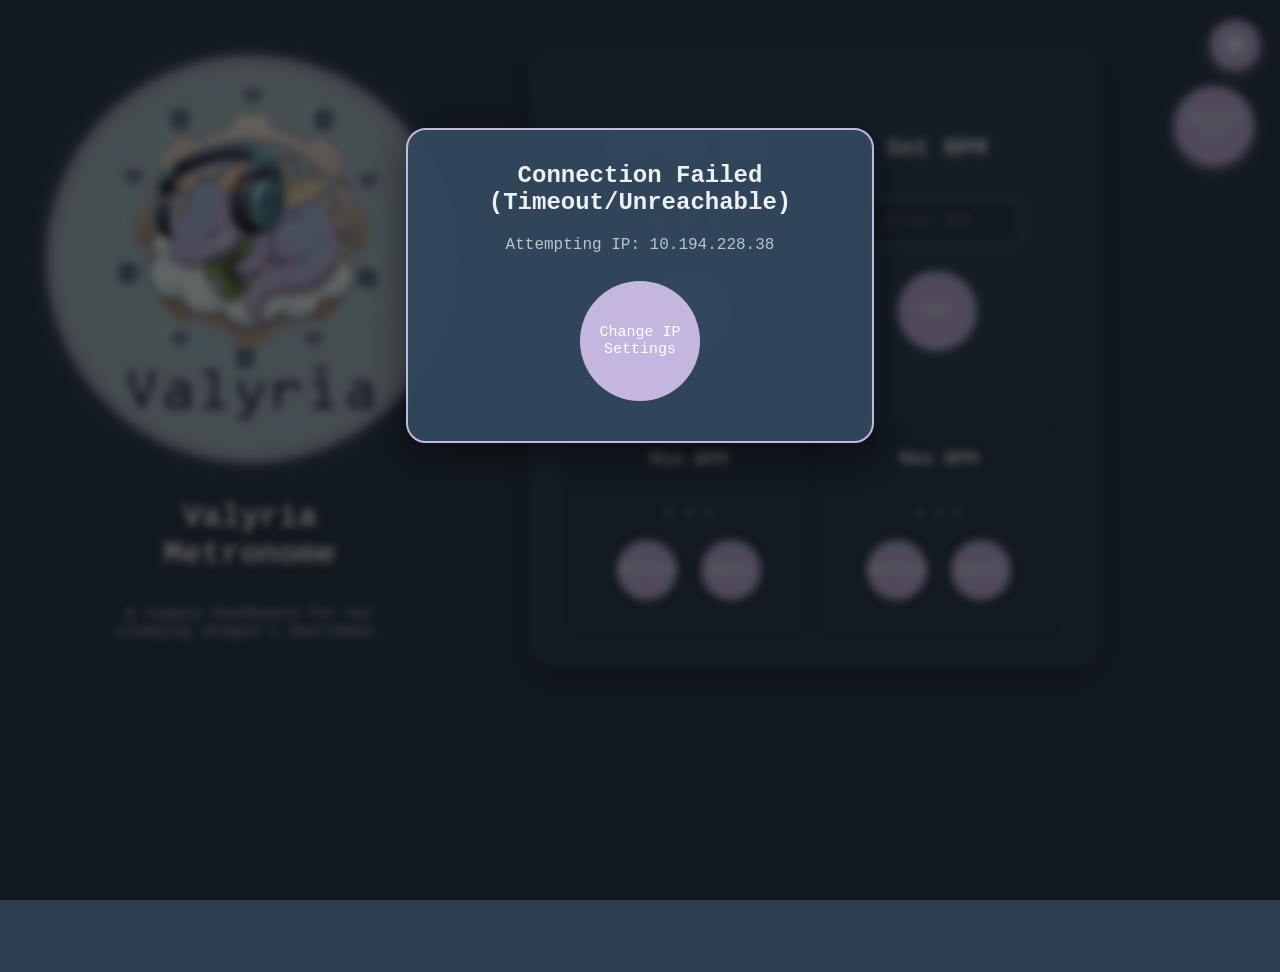
<file: gui/index.html>
<!DOCTYPE html>
<html lang="en">
    <head>
        <title>Valyria Metronome</title>
        <link rel = "stylesheet" type="text/css" href="style.css">
        <link rel="stylesheet" href="https://cdnjs.cloudflare.com/ajax/libs/font-awesome/6.4.0/css/all.min.css">

    </head>
    <body>
    <!-- CONNECTION MODAL -->
    <div id="connection-modal" class="modal" style="display: block;">
        <div class="modal-content" style="text-align: center;">
            <h2 id="connection-status">Connecting to Metronome...</h2>
            <p id="connection-ip-display" style="margin-bottom: 20px;">IP: ...</p>
            <button onclick="openSettingsFromOverlay()" style="width: 120px; height: 120px; font-size: 15px; border-radius: 50%; white-space: normal;">Change IP Settings</button>
        </div>
    </div>

    <div class="layout-container" id="main-content">

        <!-- SETTINGS BUTTON -->
        <div class="settings-btn" onclick="toggleSettings()">
            <i class="fas fa-cog"></i>
        </div>

        <!-- REFRESH ALL BUTTON -->
        <button class="refresh-all-btn" onclick="refreshAll()">Refresh All</button>

        <!-- SETTINGS MODAL -->
        <div id="settings-modal" class="modal">
            <div class="modal-content">
                <span class="close" onclick="toggleSettings()">&times;</span>
                <h2>Server Settings</h2>
                <div class="settings-form">
                    <label for="server-url">Server IP Address:</label>
                    <input type="text" id="server-url" placeholder="10.194.228.38">
                    <button onclick="saveIp()">Save IP</button>
                    <button onclick="resetIp()" class="secondary-btn">Reset to Default</button>
                </div>
            </div>
        </div>

        <!-- LEFT COLUMN -->
        <div class="left-column">
            <div id="logo-container"></div>
            <h1>Valyria Metronome</h1>
            <p>A simple dashboard for our sleeping dragon's heartbeat.</p>
        </div>

        <!-- RIGHT COLUMN -->
        <div class="right-column">
            <div class="container">
                <div class="stats">
                    <div class="control-group">
                        <h2>Current BPM</h2>
                        <div id="current-bpm" class="bpm-display">...</div>
                        <button onclick="getBpm()">Refresh</button>
                    </div>

                    <div class="control-group">
                        <h2>Set BPM</h2><br/>
                        <input type="number" id="bpm-input" placeholder="Enter BPM"><br/><br/>
                        <button onclick="setBpm()">Set</button>
                    </div>
                </div>
                <div class="stats">
                    
                    <div class="stat">
                        <h3>Min BPM</h3>
                        <div id="min-bpm" class="stat-value">...</div>
                        <button onclick="getMinBpm()">Refresh</button>
                        <button onclick="resetMinBpm()">Reset</button>
                    </div>

                    <div class="stat">
                        <h3>Max BPM</h3>
                        <div id="max-bpm" class="stat-value">...</div>
                        <button onclick="getMaxBpm()">Refresh</button>
                        <button onclick="resetMaxBpm()">Reset</button>
                    </div>
                </div>
            </div>
        </div>

    </div>

    <script src="metronome.js"></script>
    <script>
        function openSettingsFromOverlay() {
            document.getElementById('connection-modal').style.display = 'none';
            toggleSettings();
        }

        function toggleSettings() {
            const modal = document.getElementById('settings-modal');
            modal.style.display = modal.style.display === 'block' ? 'none' : 'block';
        }

        function saveIp() {
            const ip = document.getElementById('server-url').value.trim();
            if (!ip) {
                alert('Please enter a valid IP address');
                return;
            }
            
            updateIp(ip);
            toggleSettings();
        }

        function resetIp() {
            const defaultIp = '10.194.228.38';
            document.getElementById('server-url').value = defaultIp;
            updateIp(defaultIp);
        }

        // Load saved IP on page load
        window.addEventListener('DOMContentLoaded', () => {
            const savedIp = localStorage.getItem('metronome-server-ip');
            const displayIp = savedIp || '10.194.228.38';
            document.getElementById('server-url').value = displayIp;
        });

        // Close modal when clicking outside
        window.onclick = (event) => {
            const modal = document.getElementById('settings-modal');
            if (event.target === modal) {
                modal.style.display = 'none';
            }
        };
    </script>
</body>
</html>
</file>
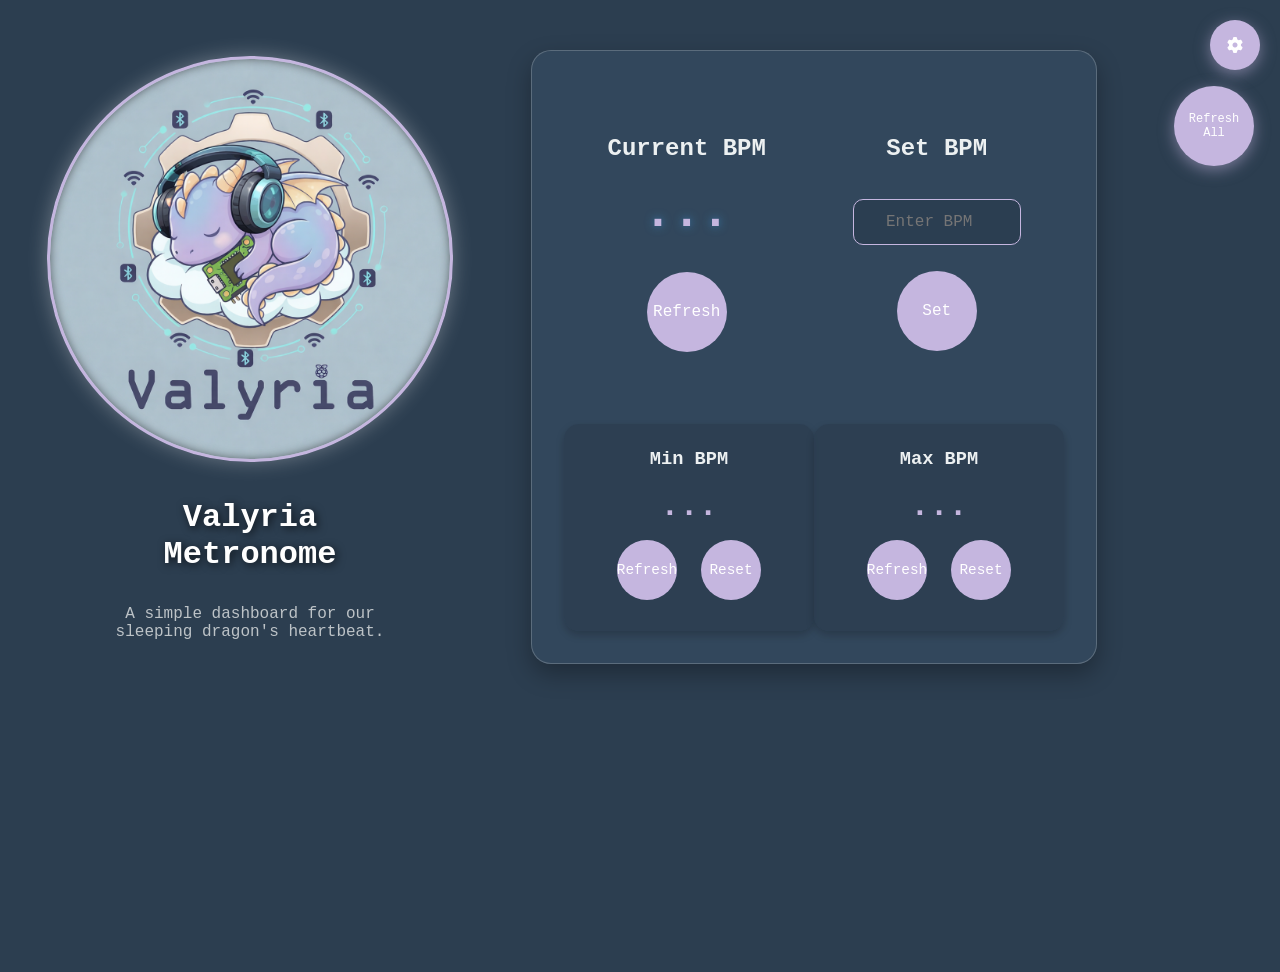
<file: gui/ValyriaMetronome.html>
<!DOCTYPE html>
<html lang="en">
    <head>
        <title>Valyria Metronome</title>
        <link rel = "stylesheet" type="text/css" href="style.css">
        <link rel="stylesheet" href="https://cdnjs.cloudflare.com/ajax/libs/font-awesome/6.4.0/css/all.min.css">

    </head>
    <body>
    <div class="layout-container">

        <!-- SETTINGS BUTTON -->
        <div class="settings-btn" onclick="toggleSettings()">
            <i class="fas fa-cog"></i>
        </div>

        <!-- REFRESH ALL BUTTON -->
        <button class="refresh-all-btn" onclick="refreshAll()">Refresh All</button>

        <!-- SETTINGS MODAL -->
        <div id="settings-modal" class="modal">
            <div class="modal-content">
                <span class="close" onclick="toggleSettings()">&times;</span>
                <h2>Server Settings</h2>
                <div class="settings-form">
                    <label for="server-url">Server URL:</label>
                    <input type="text" id="server-url" placeholder="http://10.194.228.38:8080">
                    <button onclick="saveUrl()">Save</button>
                    <button onclick="resetUrl()" class="secondary-btn">Reset to Default</button>
                </div>
            </div>
        </div>

        <!-- LEFT COLUMN -->
        <div class="left-column">
            <div id="logo-container"></div>
            <h1>Valyria Metronome</h1>
            <p>A simple dashboard for our sleeping dragon's heartbeat.</p>
        </div>

        <!-- RIGHT COLUMN -->
        <div class="right-column">
            <div class="container">
                <div class="stats">
                    <div class="control-group">
                        <h2>Current BPM</h2>
                        <div id="current-bpm" class="bpm-display">...</div>
                        <button onclick="getBpm()">Refresh</button>
                    </div>

                    <div class="control-group">
                        <h2>Set BPM</h2><br/>
                        <input type="number" id="bpm-input" placeholder="Enter BPM"><br/><br/>
                        <button onclick="setBpm()">Set</button>
                    </div>
                </div>
                <div class="stats">
                    
                    <div class="stat">
                        <h3>Min BPM</h3>
                        <div id="min-bpm" class="stat-value">...</div>
                        <button onclick="getMinBpm()">Refresh</button>
                        <button onclick="resetMinBpm()">Reset</button>
                    </div>

                    <div class="stat">
                        <h3>Max BPM</h3>
                        <div id="max-bpm" class="stat-value">...</div>
                        <button onclick="getMaxBpm()">Refresh</button>
                        <button onclick="resetMaxBpm()">Reset</button>
                    </div>
                </div>
            </div>
        </div>

    </div>

    <script src="metronome.js"></script>
    <script>
        function toggleSettings() {
            const modal = document.getElementById('settings-modal');
            modal.style.display = modal.style.display === 'block' ? 'none' : 'block';
        }

        function saveUrl() {
            const url = document.getElementById('server-url').value.trim();
            if (!url) {
                alert('Please enter a valid URL');
                return;
            }
            localStorage.setItem('metronome-server-url', url);
            updateBaseUrl(url);
            alert('URL saved successfully!');
            toggleSettings();
            location.reload(); // Reload to apply new URL
        }

        function resetUrl() {
            localStorage.removeItem('metronome-server-url');
            updateBaseUrl('http://10.194.228.38:8080');
            document.getElementById('server-url').value = 'http://10.194.228.38:8080';
            alert('URL reset to default');
            location.reload();
        }

        // Load saved URL on page load
        window.addEventListener('DOMContentLoaded', () => {
            const savedUrl = localStorage.getItem('metronome-server-url');
            const displayUrl = savedUrl || 'http://10.194.228.38:8080';
            document.getElementById('server-url').value = displayUrl;
        });

        // Close modal when clicking outside
        window.onclick = (event) => {
            const modal = document.getElementById('settings-modal');
            if (event.target === modal) {
                modal.style.display = 'none';
            }
        };
    </script>
</body>
</html>
</file>
<file: gui/style.css>
html {
    width: 100%;
    height: 100%;
}
@import url('https://fonts.googleapis.com/css2?family=Share+Tech+Mono&display=swap');

body {
    font-family: 'Share Tech Mono', monospace;
    background-color: #2c3e50; /* Dark blue-gray background */
    color: #ecf0f1;
    text-align: center;
    padding: 2em;
    display: flex;
    flex-direction: column;
    align-items: center;
    justify-content: flex-start; /* Align to the top */
    min-height: 100vh;
    overflow-y: auto; /* Allow vertical scroll */
    overflow-x: hidden; /* Hide horizontal overflow */
}

#logo-container {
    width: 400px;
    height: 400px;
    border-radius: 50%;
    background-image: url('Valyria_logo_plus_cuffie.png');
    background-size: cover;
    background-position: center;
    box-shadow: 0 0 20px rgba(255, 255, 255, 0.3), inset 0 0 10px rgba(0,0,0,0.5);
    border: 3px solid #c5b6df;
    margin-bottom: 1em;
    margin-top: 1em;
}

h1 {
    color: #ffffff;
    text-shadow: 2px 2px 8px rgba(0,0,0,0.7);
    margin-bottom: 0.5em;
}

p {
    color: #bdc3c7;
    margin-bottom: 2em;
}

.container {
    background-color: rgba(52, 73, 94, 0.85); /* Semi-transparent dark container */
    padding: 2em;
    border-radius: 20px;
    box-shadow: 0 10px 25px rgba(0,0,0,0.3);
    max-width: 500px;
    width: 90%;
    backdrop-filter: blur(8px);
    border: 1px solid rgba(255, 255, 255, 0.2);
}

.bpm-display {
    font-size: 3em;
    margin: 0.5em 0;
    color: #c5b6df; /* Bright blue for BPM */
    font-weight: bold;
    text-shadow: 0 0 10px rgba(52, 152, 219, 0.7);
}

.control-group {
    margin-bottom: 2em;
}

input[type="number"] {
    padding: 0.8em;
    font-size: 1em;
    font-family: 'Share Tech Mono', monospace;
    width: 140px;
    text-align: center;
    border: 1px solid #c5b6df;
    border-radius: 10px;
    background-color: rgba(44, 62, 80, 0.9);
    color: #ecf0f1;
}

@keyframes breathing {
    0% { box-shadow: 0 4px 15px rgba(173, 192, 203, 0.4); transform: scale(1); }
    50% { box-shadow: 0 4px 25px rgba(197, 182, 223, 0.8); transform: scale(1.03); }
    100% { box-shadow: 0 4px 15px rgba(173, 192, 203, 0.4); transform: scale(1); }
}

button {
    background: #c5b6df;
    color: white;
    border: none;
    width: 80px;
    height: 80px;
    border-radius: 50%; /* Circular buttons */
    font-size: 1em;
    font-family: 'Share Tech Mono', monospace;
    cursor: pointer;
    margin: 0.5em;
    transition: background-color 0.3s, transform 0.2s;
    display: inline-flex;
    align-items: center;
    justify-content: center;
    animation: breathing 3s infinite ease-in-out;
}

button:hover {
    background-color: #abc8e2;
    transform: scale(1.1) !important; /* Ensure hover is prioritized */
    animation-play-state: paused; /* Pause animation on hover */
}

.stats {
    display: flex;
    justify-content: space-around;
    margin-top: 2em;
}

.stat {
    background-color: rgba(44, 62, 80, 0.8);
    padding: 1.5em;
    border-radius: 15px;
    width: 45%;
    box-shadow: 0 4px 8px rgba(0,0,0,0.2);
}

.stat h3 {
    margin-top: 0;
    color: #ecf0f1;
}

.stat-value {
    font-size: 2em;
    font-weight: bold;
    color: #c5b6df;
}

.stat button {
    width: 60px;
    height: 60px;
    font-size: 0.9em;
    margin-top: 1em;
}

/* Overall horizontal layout */
.layout-container {
    display: flex;
    flex-direction: row;
    max-width: 1200px;
    width: 90%;
    justify-content: center;
    align-items: center;
    gap: 3em;
    margin-left: auto;
    margin-right: auto;
}

/* Left column */
.left-column {
    display: flex;
    flex-direction: column;
    align-items: center;
    max-width: 300px;
}

/* Right column */
.right-column {
    flex-grow: 1;
    display: flex;
    justify-content: center;
}

/* Make the body stop centering everything vertically */
body {
    flex-direction: column !important;
    justify-content: flex-start !important;
}

/* Settings Button */
.settings-btn {
    position: fixed;
    top: 20px;
    right: 20px;
    width: 50px;
    height: 50px;
    background-color: #c5b6df;
    border-radius: 50%;
    display: flex;
    align-items: center;
    justify-content: center;
    cursor: pointer;
    color: white;
    box-shadow: 0 4px 15px rgba(197, 182, 223, 0.5);
    transition: background-color 0.3s, transform 0.2s;
    z-index: 100;
}

.settings-btn:hover {
    background-color: #abc8e2;
    transform: scale(1.1) rotate(90deg);
}

/* Modal Styles */
.modal {
    display: none;
    position: fixed;
    z-index: 200;
    left: 0;
    top: 0;
    width: 100%;
    height: 100%;
    background-color: rgba(0, 0, 0, 0.6);
    backdrop-filter: blur(4px);
    animation: fadeIn 0.3s ease-in-out;
}

@keyframes fadeIn {
    from { opacity: 0; }
    to { opacity: 1; }
}

.modal-content {
    background-color: rgba(52, 73, 94, 0.95);
    margin: 10% auto;
    padding: 2em;
    border: 2px solid #c5b6df;
    border-radius: 20px;
    width: 90%;
    max-width: 400px;
    box-shadow: 0 10px 40px rgba(0, 0, 0, 0.5);
    backdrop-filter: blur(8px);
    animation: slideDown 0.3s ease-in-out;
}

@keyframes slideDown {
    from {
        opacity: 0;
        transform: translateY(-50px);
    }
    to {
        opacity: 1;
        transform: translateY(0);
    }
}

.close {
    color: #ecf0f1;
    float: right;
    font-size: 28px;
    font-weight: bold;
    cursor: pointer;
    transition: color 0.3s;
}

.close:hover {
    color: #c5b6df;
}

.modal h2 {
    color: #ecf0f1;
    margin-top: 0;
    text-align: center;
}

.settings-form {
    display: flex;
    flex-direction: column;
    gap: 1em;
}

.settings-form label {
    color: #bdc3c7;
    font-size: 0.95em;
    text-align: left;
}

.settings-form input[type="text"] {
    padding: 0.8em;
    font-size: 0.9em;
    font-family: 'Share Tech Mono', monospace;
    border: 1px solid #c5b6df;
    border-radius: 10px;
    background-color: rgba(44, 62, 80, 0.9);
    color: #ecf0f1;
    width: 100%;
    box-sizing: border-box;
    transition: border-color 0.3s;
}

.settings-form input[type="text"]:focus {
    outline: none;
    border-color: #abc8e2;
    background-color: rgba(44, 62, 80, 1);
}

.settings-form button {
    width: auto;
    height: auto;
    padding: 0.8em 1.5em;
    animation: none;
    border-radius: 8px;
    margin: 0.5em 0;
}

.settings-form button:hover {
    animation: none;
}

.secondary-btn {
    background-color: #7f8c8d !important;
    font-size: 0.9em;
}

.secondary-btn:hover {
    background-color: #95a5a6 !important;
}

.refresh-all-btn {
    position: fixed;
    top: 80px;
    right: 20px;
    width: 80px;
    height: 80px;
    background-color: #c5b6df;
    border-radius: 50%;
    border: none;
    display: flex;
    align-items: center;
    justify-content: center;
    cursor: pointer;
    color: white;
    font-family: 'Share Tech Mono', monospace;
    font-size: 0.75em;
    box-shadow: 0 4px 15px rgba(197, 182, 223, 0.5);
    transition: background-color 0.3s, transform 0.2s;
    z-index: 100;
    animation: breathing 3s infinite ease-in-out;
}

.refresh-all-btn:hover {
    background-color: #abc8e2;
    transform: scale(1.1);
    animation-play-state: paused;
}
</file>
